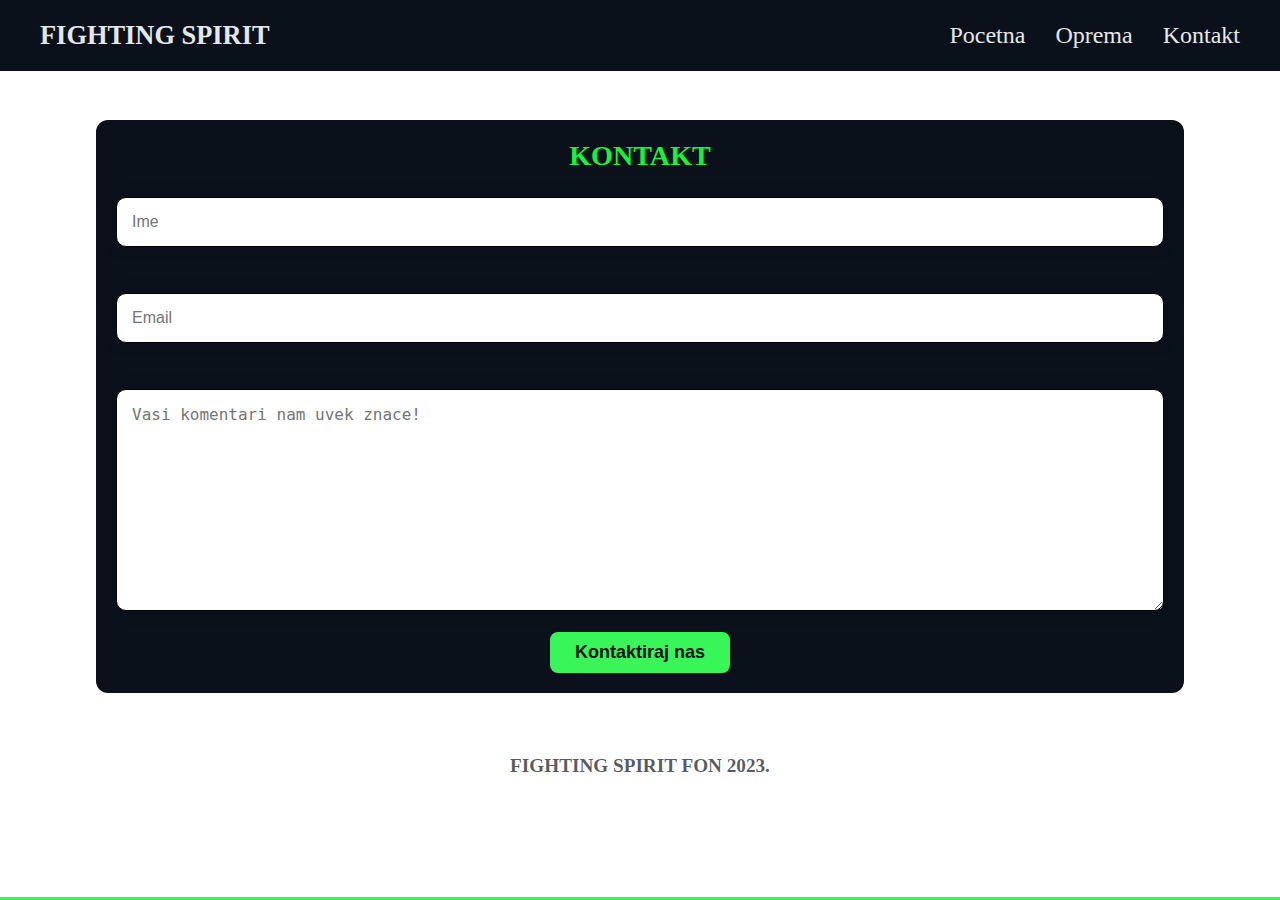
<file: kontakt.html>
<!DOCTYPE html>
<html lang="en">
<head>
  <meta charset="UTF-8">
  <meta http-equiv="X-UA-Compatible" content="IE=edge">
  <meta name="viewport" content="width=device-width, initial-scale=1.0">
  <link rel="preconnect" href="https://fonts.googleapis.com" />
	<link rel="preconnect" href="https://fonts.gstatic.com" crossorigin />
	<link
			href="https://fonts.googleapis.com/css2?family=Inter:wght@400;500;700&display=swap"
			rel="stylesheet"
		/>
  <link rel="stylesheet" type="text/css" href="styles/kontakt/kontakt.css">
  <title>Fighting Spirit</title>
</head>
<body>
  
    <nav>
      <ul class="header-links">
          <li class="logo"><a href="index.html">FIGHTING SPIRIT</a></li>
          <li><a href="index.html" class="nav-link">Pocetna</a></li>
          <li><a href="oprema.html" class="nav-link">Oprema</a></li>
          <li><a href="kontakt.html" class="nav-link">Kontakt</a></li>
      </ul>
    </nav>
    
    <div class="form-container">
      <form id="form">
        <h3 id="naslov">KONTAKT</h3>
  
        <div class="input-control">
          <input type="text" id="username" name="username" placeholder="Ime" class="form-item">
          <div class="error"></div>
        </div>
  
       <div class="input-control">
          <input type="text" id="email" name="email" placeholder="Email" class="form-item">
          <div class="error"></div>
       </div>
  
        <div class="input-control">
          <textarea type="text" name="textarea" id="textarea" placeholder="Vasi komentari nam uvek znace!" cols="30" rows="10" class="textarea"></textarea>
        </div>
        <div class="buttonCont" id="buttonCont">
          <button type="button" class="btn">Kontaktiraj nas</button>
        </div>
      </form>

      <footer>
        FIGHTING SPIRIT FON 2023.
      </footer>
    </div>

  <div class="popup" id = "popup">
    <div class="popup-header">
      <div class="naslov">Hvala Vam na poslatom komentaru!</div>
      <button id ="izlaz">&times;</button>
    </div>
    <div class="popup-body">
      <p>Ocekujte odgovor veoma uskoro!</p>
      <p id = "popupDatum">Komentar poslat datuma: </p>
    </div>
  </div>

  <div id="overlay"></div>

  <script src="script.js"></script>
</body>
</html>
</file>
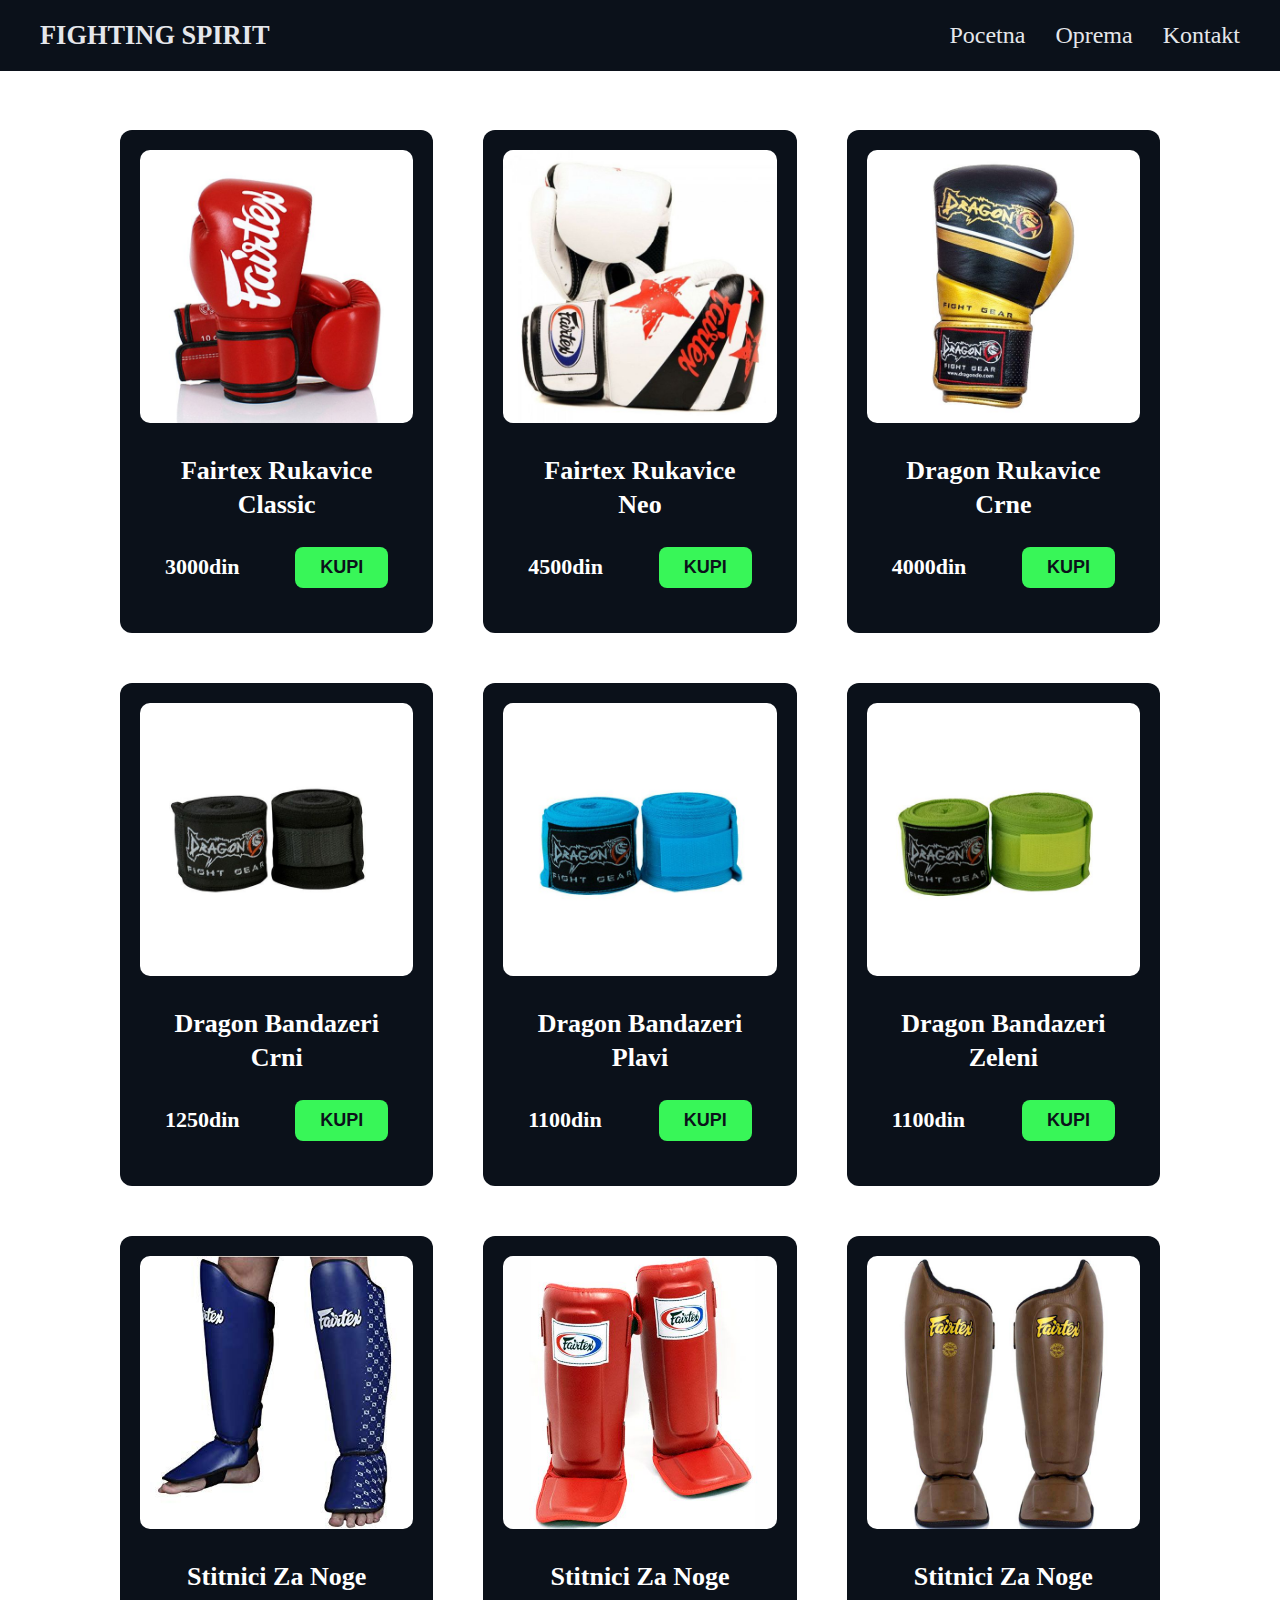
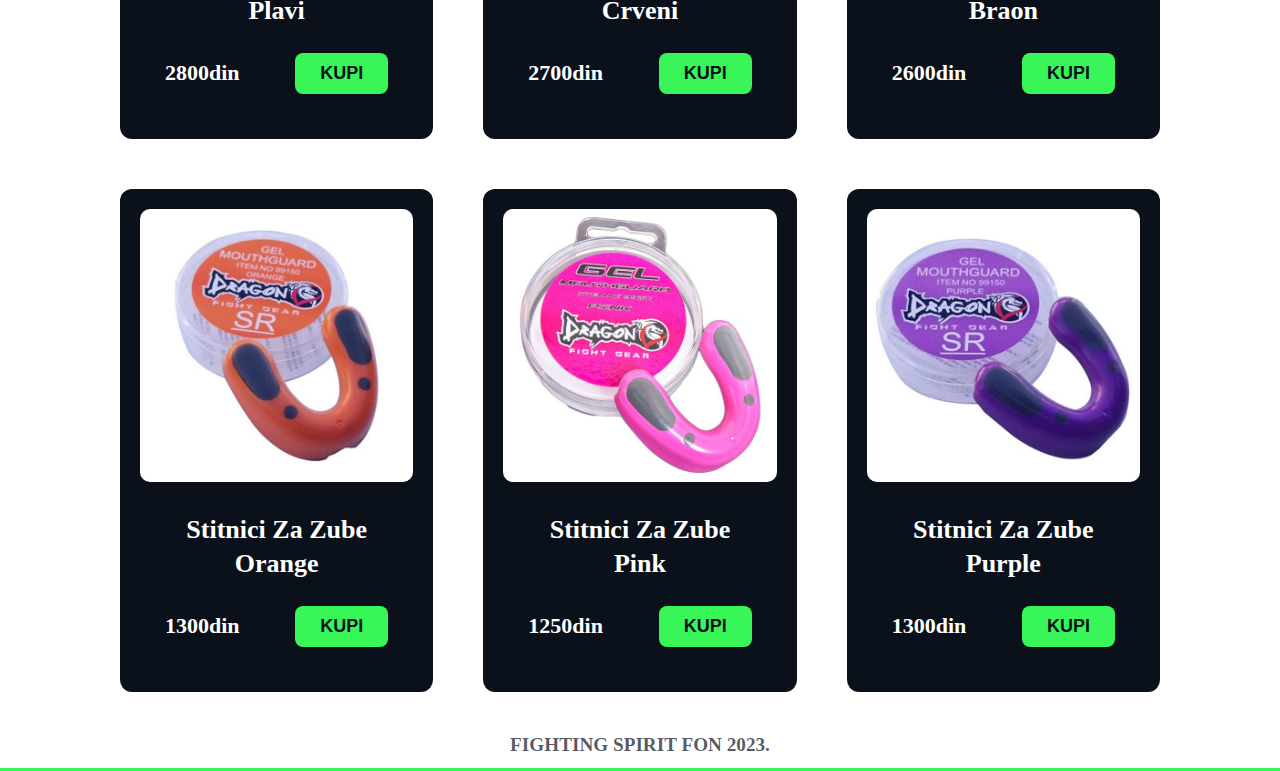
<file: oprema.html>
<!DOCTYPE html>
<html lang="en">
<head>
    <meta charset="UTF-8">
    <meta http-equiv="X-UA-Compatible" content="IE=edge">
    <meta name="viewport" content="width=device-width, initial-scale=1.0">
    <link rel="stylesheet" type="text/css" href="styles/oprema/oprema.css">
    <title>Fighting Spirit</title>
</head>
<body>
    <nav>
        <ul class="header-links">
            <li class="logo"><a href="index.html">FIGHTING SPIRIT</a></li>
            <li><a href="index.html">Pocetna</a></li>
            <li><a href="oprema.html">Oprema</a></li>
            <li><a href="kontakt.html">Kontakt</a></li>
        </ul>
    </nav>

    <section>

        <div class="oprema">

            <div class="box box-1">

                <img src="slike/rukavice1.jpeg" alt="rukavice_crvene">
                <div class="opis">
                    <h3>Fairtex Rukavice Classic</h3>
                    <div class="cena">
                        <strong>3000din</strong>
                        <a href="https://www.borilackaoprema.com/product/fairtex-classic2/" target="_blank"><button>KUPI</button></a>
                    </div>
                </div>

            </div>

            <div class="box box-2">
                
                <img src="slike/rukavice2.jpeg" alt="rukavice_bele">
                <div class="opis">
                    <h3>Fairtex Rukavice Neo</h3>
                    <div class="cena">
                        <strong>4500din</strong>
                        <a href="https://www.borilackaoprema.com/product/fairtex-nation/" target="_blank"><button>KUPI</button></a>
                    </div>
                </div>

            </div>

            <div class="box box-3">
                
                <img src="slike/rukavice3.jpeg" alt="rukavice_crne">
                <div class="opis">
                    <h3>Dragon Rukavice Crne</h3>
                    <div class="cena">
                        <strong>4000din</strong>
                        <a href="https://www.borilackaoprema.com/product/dragon-comfort/" target="_blank"><button>KUPI</button></a>
                    </div>
                </div>

            </div>

            <div class="box box-4">
                
                <img src="slike/bandazeri1.jpeg" alt="bandazeri_crni">
                <div class="opis">
                    <h3>Dragon Bandazeri Crni</h3>
                    <div class="cena">
                        <strong>1250din</strong>
                        <a href="https://www.borilackaoprema.com/product/dragon-bandazeri-crni/" target="_blank"><button>KUPI</button></a>
                    </div>
                </div>

            </div>

            <div class="box box-5">
                
                <img src="slike/bandazeri2.jpeg" alt="bandazeri_plavi">
                <div class="opis">
                    <h3>Dragon Bandazeri Plavi</h3>
                    <div class="cena">
                        <strong>1100din</strong>
                        <a href="https://www.borilackaoprema.com/product/dragon-bandazeri-plavi/" target="_blank"><button>KUPI</button></a>
                    </div>
                </div>

            </div>

            <div class="box box-6">
                
                <img src="slike/bandazeri3.jpeg" alt="bandazeri_zeleni">
                <div class="opis">
                    <h3>Dragon Bandazeri Zeleni</h3>
                    <div class="cena">
                        <strong>1100din</strong>
                        <a href="https://www.borilackaoprema.com/product/dragon-bandazeri-zeleni/" target="_blank"><button>KUPI</button></a>
                    </div>
                </div>

            </div>

            <div class="box box-7">
                
                <img src="slike/noge1.jpeg" alt="stitnici_plavi">
                <div class="opis">
                    <h3>Stitnici Za Noge Plavi</h3>
                    <div class="cena">
                        <strong>2800din</strong>
                        <a href="https://www.borilackaoprema.com/product/fairtex-stitnici-01/" target="_blank"><button>KUPI</button></a>
                    </div>
                </div>

            </div>

            <div class="box box-8">

                <img src="slike/noge2.jpeg" alt="stitnici_crveni">
                <div class="opis">
                    <h3>Stitnici Za Noge Crveni</h3>
                    <div class="cena">
                        <strong>2700din</strong>
                        <a href="https://www.borilackaoprema.com/product/fairtex-stitnici-03/" target="_blank"><button>KUPI</button></a>
                    </div>
                </div>

            </div>

            <div class="box box-9">
                
                <img src="slike/noge3.jpeg" alt="stitnici_braon">
                <div class="opis">
                    <h3>Stitnici Za Noge Braon</h3>
                    <div class="cena">
                        <strong>2600din</strong>
                        <a href="https://www.borilackaoprema.com/product/fairtex-stitnici-02/" target="_blank"><button>KUPI</button></a>
                    </div>
                </div>

            </div>

            <div class="box box-10">
                
                <img src="slike/zubi1.jpeg" alt="zubi_orange">
                <div class="opis">
                    <h3>Stitnici Za Zube Orange</h3>
                    <div class="cena">
                        <strong>1300din</strong>
                        <a href="https://www.borilackaoprema.com/product/dragon-guma-za-zube-narandzasta/" target="_blank"><button>KUPI</button></a>
                    </div>
                </div>

            </div>

            <div class="box box-11">
                
                <img src="slike/zubi2.jpeg" alt="zub_pink">
                <div class="opis">
                    <h3>Stitnici Za Zube Pink</h3>
                    <div class="cena">
                        <strong>1250din</strong>
                        <a href="https://www.borilackaoprema.com/product/dragon-guma-za-zube-pink/" target="_blank"><button>KUPI</button></a>
                    </div>
                </div>

            </div>

            <div class="box box-12">
                
                <img src="slike/zubi3.jpeg" alt="zubi_purple">
                <div class="opis">
                    <h3>Stitnici Za Zube Purple</h3>
                    <div class="cena">
                        <strong>1300din</strong>
                        <a href="https://www.borilackaoprema.com/product/dragon-guma-za-zube-ljubicasta/" target="_blank"><button>KUPI</button></a>
                    </div>
                </div>

            </div>

        </div>

        <footer>
            FIGHTING SPIRIT FON 2023.
        </footer>
    </section>

</body>
</file>
<file: styles/kontakt/kontakt.css>
* {
  margin: 0;
  padding: 0;
  box-sizing: border-box;
}

body {
  font-family: "Times New Roman", Times, serif;
  display: flex;
  flex-direction: column;
  min-height: 100vh;
  font-size: 1.5rem;
  border-bottom: 3px solid #38f658;
}

nav {
  position: fixed;
  top: 0;
  overflow: hidden;
  width: 100%;
}
nav .header-links {
  list-style: none;
  display: flex;
  align-items: center;
  gap: 30px;
  margin-bottom: 50px;
  padding: 20px 40px;
  text-decoration: none;
  background-color: #0b111a;
  color: white;
  width: 100%;
}
nav .header-links .logo {
  margin-right: auto;
}
nav .header-links .logo a {
  font-size: 1.1em;
  font-weight: 900;
  cursor: pointer;
}
nav .header-links a {
  cursor: pointer;
  text-decoration: none;
  font-size: 1em;
  color: #E5E7EB;
}
nav .header-links a:hover {
  color: #38f658;
}

.form-container {
  width: 85%;
  margin-top: 120px;
  margin-bottom: 30px;
  margin-left: auto;
  margin-right: auto;
  flex: 1;
}
.form-container form {
  background-color: #0b111a;
  padding: 20px;
  border-radius: 12px;
  margin-bottom: 50px;
  flex: 1;
}
.form-container form #naslov {
  text-align: center;
  margin-bottom: 10px;
  color: #13f538;
}
.form-container form input[type=text],
.form-container form .textarea,
.form-container form input[type=email] {
  font-size: 1rem;
  padding: 15px;
  margin: 15px 0;
  border: 1px solid;
  box-shadow: 0 0 15px 4px rgba(0, 0, 0, 0.06);
  border-radius: 10px;
  width: 100%;
}
.form-container form .buttonCont {
  text-align: center;
}
.form-container form .buttonCont button {
  background-color: #38f658;
  color: #0b111a;
  font-weight: 900;
  border: none;
  padding: 10px 25px;
  border-radius: 8px;
  font-size: 18px;
  cursor: pointer;
}
.form-container form .buttonCont button:hover {
  transform: scale(1.1);
}
.form-container form .input-control.success input {
  border-color: #09c372;
}
.form-container form .input-control.error input {
  border-color: #ff3860;
}
.form-container form .input-control .error {
  color: #ff3860;
  font-size: 0.85rem;
  height: 1rem;
}

.popup {
  position: fixed; /*kad user scrolla pratice ga i pravi ga inline*/
  top: 50%;
  left: 50%;
  transform: translate(-50%, -50%);
  display: none;
  border: 2px solid black;
  border-radius: 10px;
  z-index: 10; /*ovo je trodimenzionalna osa, da bi se videlo da je ispred svega a ne na stranici*/
  background-color: white;
  width: 500px;
  max-width: 80%; /*ne zelim da nikad bude vece od 80% ekrana*/
}
.popup .popup-header {
  padding: 10px 15px;
  display: flex;
  align-items: center;
  justify-content: space-between;
  flex-direction: row;
  border-bottom: 1px solid black;
}
.popup .popup-header .naslov {
  font-size: 1.5rem;
  font-weight: bold;
}
.popup .popup-header #izlaz {
  border: none;
  outline: none;
  background: none;
  cursor: pointer;
  font-size: 1.25rem;
  font-weight: bold;
}
.popup .popup-body {
  padding: 10px 15px;
}
.popup .popup-body .datum {
  display: inline;
}

#overlay {
  position: fixed;
  top: 0;
  left: 0;
  right: 0;
  bottom: 0;
  background-color: rgba(0, 0, 0, 0.5);
  display: none;
}

footer {
  padding: 12px;
  text-align: center;
  color: rgba(11, 17, 26, 0.7);
  font-size: 1.2rem;
  font-weight: bold;
  width: 100%;
}

@media screen and (max-width: 793px) {
  nav .header-links {
    gap: 20px;
  }
  nav .header-links .logo a {
    font-size: 0.9em;
  }
  nav .header-links a {
    font-size: 0.8em;
  }
}
@media screen and (max-width: 528px) {
  nav .header-links {
    gap: 15px;
  }
  nav .header-links .logo a {
    font-size: 0.8em;
  }
  nav .header-links a {
    font-size: 0.7em;
  }
}
@media screen and (max-width: 483px) {
  nav .header-links {
    gap: 10px;
  }
  nav .header-links .logo a {
    font-size: 0.6em;
  }
  nav .header-links a {
    font-size: 0.5em;
  }
}/*# sourceMappingURL=kontakt.css.map */
</file>
<file: styles/oprema/oprema.css>
* {
  margin: 0;
  padding: 0;
  box-sizing: border-box;
}

body {
  font-family: "Times New Roman", Times, serif;
  display: flex;
  flex-direction: column;
  min-height: 100vh;
  font-size: 1.5rem;
  border-bottom: 3px solid #38f658;
}

nav {
  position: fixed;
  top: 0;
  overflow: hidden;
  width: 100%;
}
nav .header-links {
  list-style: none;
  display: flex;
  align-items: center;
  gap: 30px;
  margin-bottom: 50px;
  padding: 20px 40px;
  text-decoration: none;
  background-color: #0b111a;
  color: white;
  width: 100%;
}
nav .header-links .logo {
  margin-right: auto;
}
nav .header-links .logo a {
  font-size: 1.1em;
  font-weight: 900;
  cursor: pointer;
}
nav .header-links a {
  cursor: pointer;
  text-decoration: none;
  font-size: 1em;
  color: #E5E7EB;
}
nav .header-links a:hover {
  color: #38f658;
}

section {
  margin: 0 auto;
  margin-top: 100px;
  flex: 1;
}
section .oprema {
  max-width: 1100px;
  display: grid;
  grid-template-columns: repeat(3, 1fr);
  grid-template-rows: repeat(4, 1fr);
  gap: 50px;
  padding: 30px;
  border-radius: 12px;
}
section .oprema .box {
  width: 100%;
  height: auto;
  border-radius: 12px;
  padding: 20px;
  background-color: #0b111a;
}
section .oprema .box .opis {
  padding: 25px;
}
section .oprema .box .opis h3 {
  text-align: center;
  color: white;
  margin-bottom: 25px;
  font-size: 26px;
  line-height: 1.3;
}
section .oprema .box .opis .cena {
  display: flex;
  align-items: center;
  justify-content: space-between;
  flex-direction: row;
  font-size: 22px;
  gap: 15px;
}
section .oprema .box .opis .cena strong {
  color: white;
}
section .oprema .box .opis .cena button {
  background-color: #38f658;
  color: #0b111a;
  font-weight: 900;
  border: none;
  padding: 10px 25px;
  border-radius: 8px;
  font-size: 18px;
  cursor: pointer;
}
section .oprema .box .opis .cena button:hover {
  transform: scale(1.1);
}
section .oprema .box img {
  width: 100%;
  height: auto;
  border-radius: 10px;
}

footer {
  padding: 12px;
  text-align: center;
  color: rgba(11, 17, 26, 0.7);
  font-size: 1.2rem;
  font-weight: bold;
  width: 100%;
}

@media screen and (max-width: 768px) {
  section .oprema {
    display: grid;
    grid-template-columns: repeat(2, 1fr);
    grid-template-rows: repeat(6, 1fr);
  }
  section .oprema .box .opis h3 {
    font-size: 22px;
  }
  section .oprema .box .opis .cena {
    font-size: 20px;
  }
  section .oprema .box .opis .cena button {
    font-size: 22px;
  }
}
@media screen and (max-width: 495px) {
  section .oprema {
    display: grid;
    grid-template-columns: repeat(1, 1fr);
    grid-template-rows: repeat(12, 1fr);
  }
  section .oprema .box .opis h3 {
    font-size: 20px;
  }
  section .oprema .box .opis .cena {
    font-size: 20px;
  }
  section .oprema .box .opis .cena button {
    font-size: 20px;
  }
}
@media screen and (max-width: 793px) {
  nav .header-links {
    gap: 20px;
  }
  nav .header-links .logo a {
    font-size: 0.9em;
  }
  nav .header-links a {
    font-size: 0.8em;
  }
}
@media screen and (max-width: 528px) {
  nav .header-links {
    gap: 15px;
  }
  nav .header-links .logo a {
    font-size: 0.8em;
  }
  nav .header-links a {
    font-size: 0.7em;
  }
}
@media screen and (max-width: 483px) {
  nav .header-links {
    gap: 10px;
  }
  nav .header-links .logo a {
    font-size: 0.6em;
  }
  nav .header-links a {
    font-size: 0.5em;
  }
}/*# sourceMappingURL=oprema.css.map */
</file>
